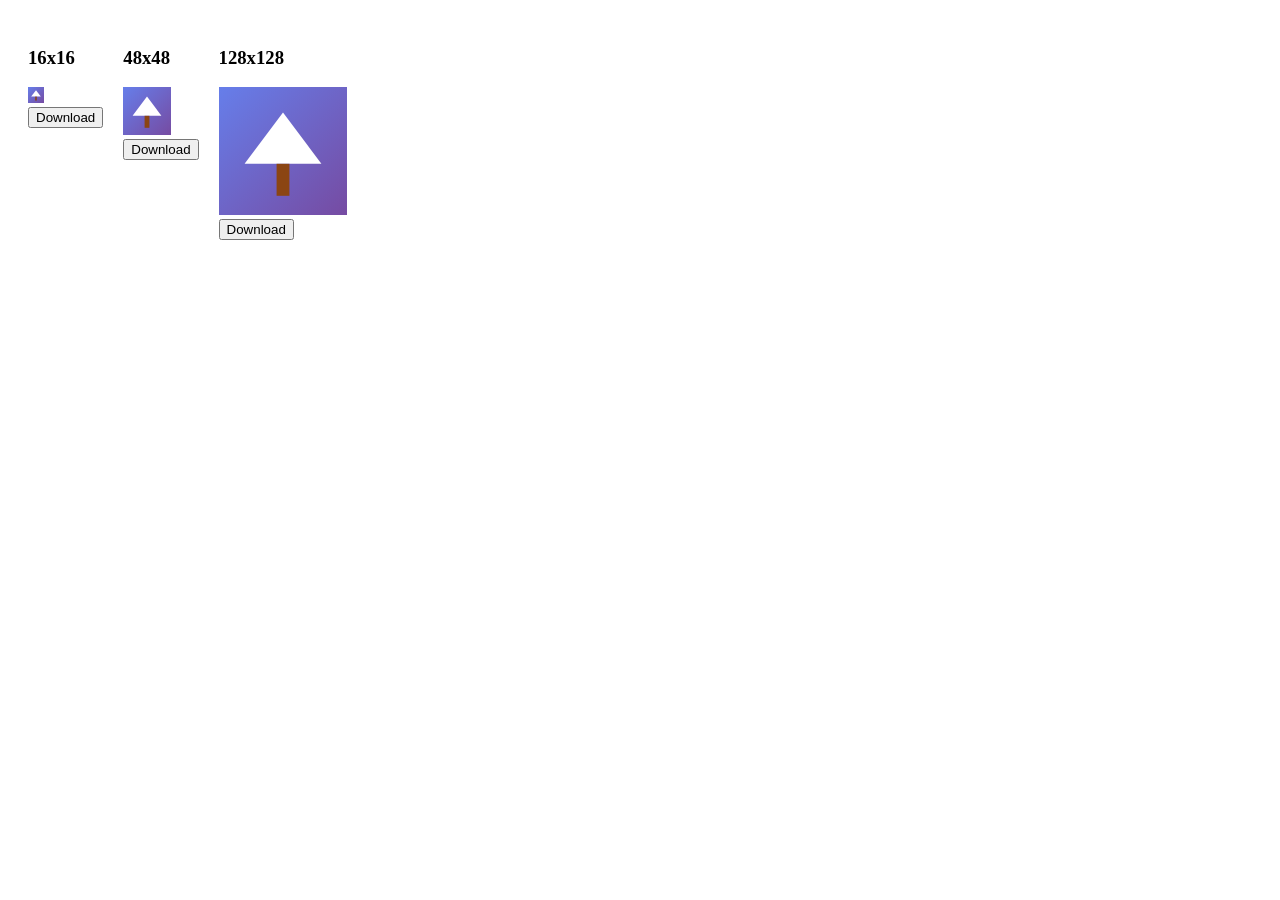
<file: gtm-dashboard-extension/create-icons.html>
<!DOCTYPE html>
<html>
<head>
    <title>Generate Icons</title>
</head>
<body style="display: flex; gap: 20px; padding: 20px;">
    <div>
        <h3>16x16</h3>
        <canvas id="canvas16" width="16" height="16"></canvas>
        <br>
        <button onclick="download('canvas16', 'icon16.png')">Download</button>
    </div>
    <div>
        <h3>48x48</h3>
        <canvas id="canvas48" width="48" height="48"></canvas>
        <br>
        <button onclick="download('canvas48', 'icon48.png')">Download</button>
    </div>
    <div>
        <h3>128x128</h3>
        <canvas id="canvas128" width="128" height="128"></canvas>
        <br>
        <button onclick="download('canvas128', 'icon128.png')">Download</button>
    </div>

    <script>
        function createIcon(canvasId, size) {
            const canvas = document.getElementById(canvasId);
            const ctx = canvas.getContext('2d');
            
            // Background gradient
            const gradient = ctx.createLinearGradient(0, 0, size, size);
            gradient.addColorStop(0, '#667eea');
            gradient.addColorStop(1, '#764ba2');
            ctx.fillStyle = gradient;
            ctx.fillRect(0, 0, size, size);
            
            // Draw simple tree
            ctx.fillStyle = '#ffffff';
            ctx.beginPath();
            ctx.moveTo(size/2, size * 0.2);
            ctx.lineTo(size * 0.8, size * 0.6);
            ctx.lineTo(size * 0.2, size * 0.6);
            ctx.closePath();
            ctx.fill();
            
            // Trunk
            ctx.fillStyle = '#8B4513';
            ctx.fillRect(size * 0.45, size * 0.6, size * 0.1, size * 0.25);
        }
        
        function download(canvasId, filename) {
            const canvas = document.getElementById(canvasId);
            const link = document.createElement('a');
            link.download = filename;
            link.href = canvas.toDataURL('image/png');
            link.click();
        }
        
        // Create all icons on load
        createIcon('canvas16', 16);
        createIcon('canvas48', 48);
        createIcon('canvas128', 128);
    </script>
</body>
</html>
</file>
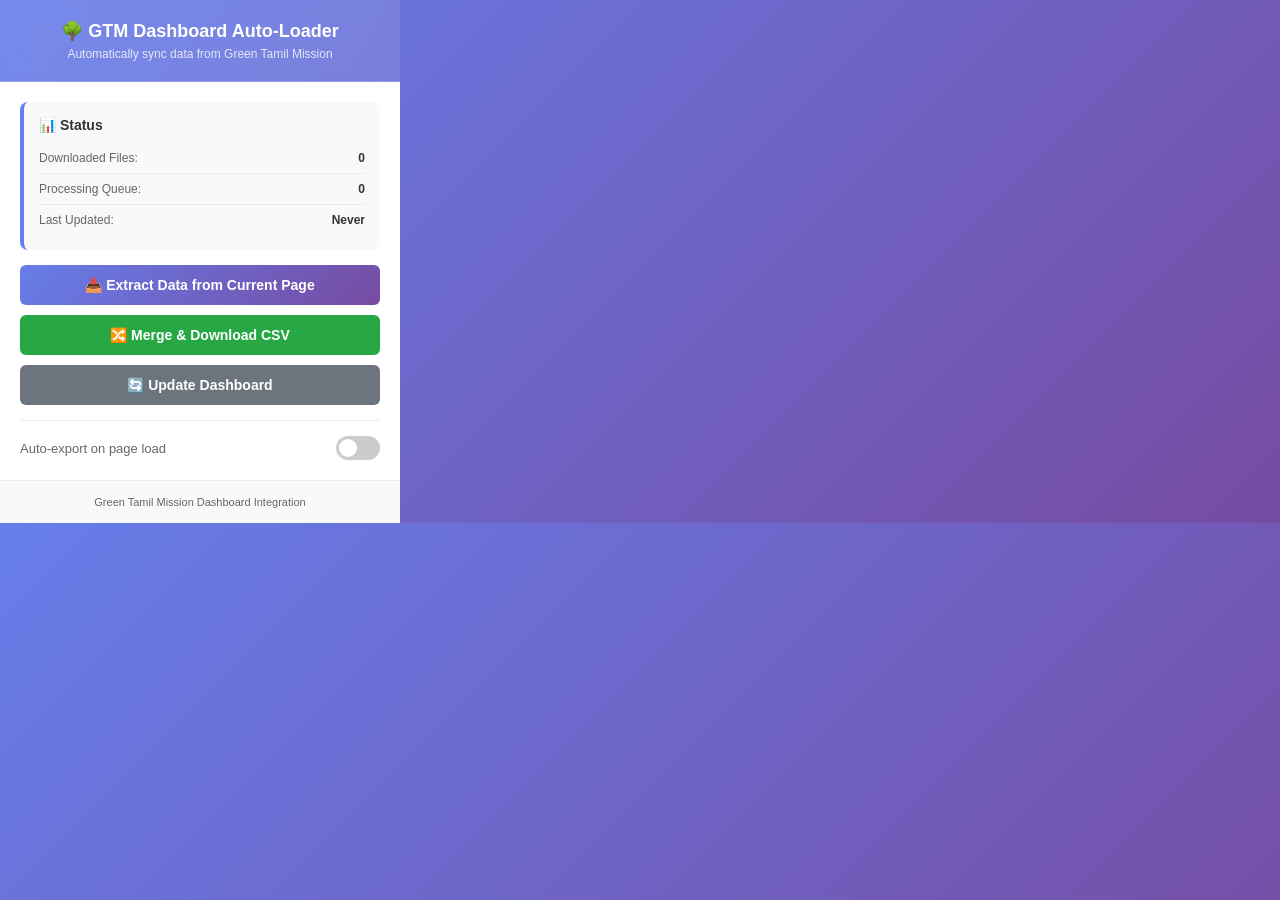
<file: gtm-dashboard-extension/popup.html>
<!DOCTYPE html>
<html lang="en">
<head>
    <meta charset="UTF-8">
    <meta name="viewport" content="width=device-width, initial-scale=1.0">
    <title>GTM Dashboard Auto-Loader</title>
    <style>
        * {
            margin: 0;
            padding: 0;
            box-sizing: border-box;
        }

        body {
            width: 400px;
            min-height: 300px;
            font-family: -apple-system, BlinkMacSystemFont, 'Segoe UI', Roboto, Oxygen, Ubuntu, Cantarell, sans-serif;
            background: linear-gradient(135deg, #667eea 0%, #764ba2 100%);
            color: #333;
        }

        .header {
            background: rgba(255, 255, 255, 0.1);
            backdrop-filter: blur(10px);
            padding: 20px;
            text-align: center;
            border-bottom: 1px solid rgba(255, 255, 255, 0.2);
        }

        .header h1 {
            color: white;
            font-size: 18px;
            margin-bottom: 5px;
        }

        .header p {
            color: rgba(255, 255, 255, 0.8);
            font-size: 12px;
        }

        .content {
            padding: 20px;
            background: white;
        }

        .status-card {
            background: #f8f9fa;
            border-radius: 8px;
            padding: 15px;
            margin-bottom: 15px;
            border-left: 4px solid #667eea;
        }

        .status-card h3 {
            font-size: 14px;
            margin-bottom: 10px;
            color: #333;
        }

        .status-item {
            display: flex;
            justify-content: space-between;
            padding: 8px 0;
            border-bottom: 1px solid #e9ecef;
            font-size: 12px;
        }

        .status-item:last-child {
            border-bottom: none;
        }

        .status-label {
            color: #666;
        }

        .status-value {
            font-weight: 600;
            color: #333;
        }

        .status-value.success {
            color: #28a745;
        }

        .status-value.pending {
            color: #ffc107;
        }

        .button-group {
            display: flex;
            flex-direction: column;
            gap: 10px;
        }

        button {
            padding: 12px 20px;
            border: none;
            border-radius: 6px;
            font-size: 14px;
            font-weight: 600;
            cursor: pointer;
            transition: all 0.3s ease;
        }

        .btn-primary {
            background: linear-gradient(135deg, #667eea 0%, #764ba2 100%);
            color: white;
        }

        .btn-primary:hover {
            transform: translateY(-2px);
            box-shadow: 0 4px 12px rgba(102, 126, 234, 0.4);
        }

        .btn-secondary {
            background: #6c757d;
            color: white;
        }

        .btn-secondary:hover {
            background: #5a6268;
        }

        .btn-success {
            background: #28a745;
            color: white;
        }

        .btn-success:hover {
            background: #218838;
        }

        button:disabled {
            opacity: 0.6;
            cursor: not-allowed;
            transform: none !important;
        }

        .toggle-section {
            margin-top: 15px;
            padding-top: 15px;
            border-top: 1px solid #e9ecef;
        }

        .toggle-label {
            display: flex;
            align-items: center;
            justify-content: space-between;
            font-size: 13px;
            color: #666;
        }

        .toggle-switch {
            position: relative;
            width: 44px;
            height: 24px;
        }

        .toggle-switch input {
            opacity: 0;
            width: 0;
            height: 0;
        }

        .slider {
            position: absolute;
            cursor: pointer;
            top: 0;
            left: 0;
            right: 0;
            bottom: 0;
            background-color: #ccc;
            transition: 0.4s;
            border-radius: 24px;
        }

        .slider:before {
            position: absolute;
            content: "";
            height: 18px;
            width: 18px;
            left: 3px;
            bottom: 3px;
            background-color: white;
            transition: 0.4s;
            border-radius: 50%;
        }

        input:checked + .slider {
            background-color: #667eea;
        }

        input:checked + .slider:before {
            transform: translateX(20px);
        }

        .file-list {
            max-height: 150px;
            overflow-y: auto;
            margin-top: 10px;
        }

        .file-item {
            padding: 8px;
            background: #f8f9fa;
            border-radius: 4px;
            margin-bottom: 5px;
            font-size: 11px;
            display: flex;
            justify-content: space-between;
            align-items: center;
        }

        .file-item.complete {
            border-left: 3px solid #28a745;
        }

        .file-item.pending {
            border-left: 3px solid #ffc107;
        }

        .loading {
            display: inline-block;
            width: 12px;
            height: 12px;
            border: 2px solid #f3f3f3;
            border-top: 2px solid #667eea;
            border-radius: 50%;
            animation: spin 1s linear infinite;
        }

        @keyframes spin {
            0% { transform: rotate(0deg); }
            100% { transform: rotate(360deg); }
        }

        .footer {
            padding: 15px 20px;
            background: #f8f9fa;
            text-align: center;
            font-size: 11px;
            color: #666;
            border-top: 1px solid #e9ecef;
        }
    </style>
</head>
<body>
    <div class="header">
        <h1>🌳 GTM Dashboard Auto-Loader</h1>
        <p>Automatically sync data from Green Tamil Mission</p>
    </div>

    <div class="content">
        <div class="status-card">
            <h3>📊 Status</h3>
            <div class="status-item">
                <span class="status-label">Downloaded Files:</span>
                <span class="status-value" id="downloadedCount">0</span>
            </div>
            <div class="status-item">
                <span class="status-label">Processing Queue:</span>
                <span class="status-value" id="queueCount">0</span>
            </div>
            <div class="status-item">
                <span class="status-label">Last Updated:</span>
                <span class="status-value" id="lastUpdated">Never</span>
            </div>
        </div>

        <div class="file-list" id="fileList">
            <!-- Files will be listed here -->
        </div>

        <div class="button-group">
            <button class="btn-primary" id="extractBtn">
                📥 Extract Data from Current Page
            </button>
            <button class="btn-success" id="mergeBtn">
                🔀 Merge & Download CSV
            </button>
            <button class="btn-secondary" id="updateDashboardBtn">
                🔄 Update Dashboard
            </button>
        </div>

        <div class="toggle-section">
            <div class="toggle-label">
                <span>Auto-export on page load</span>
                <label class="toggle-switch">
                    <input type="checkbox" id="autoExportToggle">
                    <span class="slider"></span>
                </label>
            </div>
        </div>
    </div>

    <div class="footer">
        Green Tamil Mission Dashboard Integration
    </div>

    <script src="popup.js"></script>
</body>
</html>
</file>
